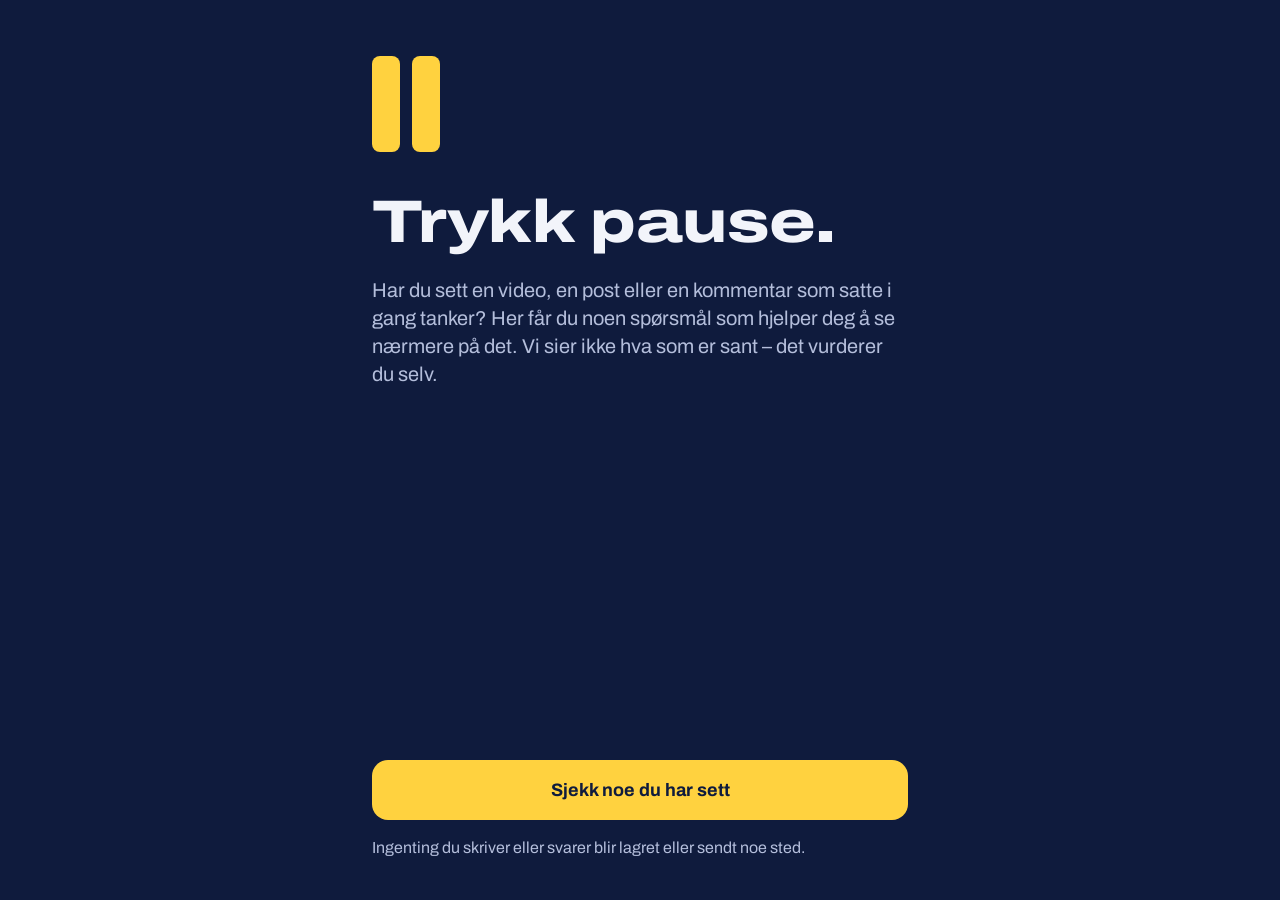
<file: index.html>
<!doctype html>
<html lang="nb">
<head>
  <meta charset="utf-8">
  <meta name="viewport" content="width=device-width, initial-scale=1, viewport-fit=cover">
  <meta name="referrer" content="no-referrer">
  <meta name="description" content="Guidede spørsmål som hjelper deg å se nærmere på innhold du møter på sosiale medier.">
  <meta name="theme-color" content="#0f1b3d">
  <title>Trykk pause</title>
  <link rel="manifest" href="manifest.webmanifest">
  <link rel="icon" href="ikoner/ikon.svg" type="image/svg+xml">
  <link rel="apple-touch-icon" href="ikoner/ikon-maskerbar-512.png">
  <link rel="stylesheet" href="style.css">
</head>
<body class="min-h-dvh bg-natt font-sans text-lg leading-relaxed text-tekst antialiased">
  <!--
    Alle synlige tekster hentes fra content.js.
    data-tekst="start.tittel" betyr: sett inn CONTENT.start.tittel her.
    Bare én <section> vises om gangen (de andre har attributtet hidden).
    Klassene (f.eks. "text-3xl") er Tailwind. Kjør ./bygg-css.sh etter at du endrer dem.
  -->
  <main id="app" class="mx-auto max-w-xl px-5 pb-[max(2.5rem,env(safe-area-inset-bottom))] pt-[max(2rem,env(safe-area-inset-top))]">

    <!-- 1. Startside -->
    <section id="skjerm-start" class="skjerm flex min-h-[calc(100dvh-4.5rem)] flex-col justify-between gap-10">
      <div class="pt-6">
        <div class="mb-10 flex gap-3" aria-hidden="true">
          <span class="block h-24 w-7 rounded-lg bg-signal"></span>
          <span class="block h-24 w-7 rounded-lg bg-signal"></span>
        </div>
        <h1 tabindex="-1" class="display mb-6 text-6xl" data-tekst="start.tittel"></h1>
        <p class="max-w-prose text-xl text-dempet" data-tekst="start.tekst"></p>
      </div>
      <div>
        <button type="button" class="knapp-hoved" id="start-knapp" data-tekst="start.knapp"></button>
        <p class="mt-4 text-base text-dempet" data-tekst="start.personvern"></p>
      </div>
    </section>

    <!-- 2. Beskriv innholdet -->
    <section id="skjerm-beskriv" class="skjerm" hidden>
      <h1 tabindex="-1" class="display mb-8 text-4xl" data-tekst="beskriv.tittel"></h1>
      <form id="beskriv-skjema" class="space-y-6" novalidate>
        <div>
          <label for="beskrivelse" class="mb-1 block font-bold" data-tekst="beskriv.label"></label>
          <p id="beskrivelse-hjelp" class="mb-3 text-base text-dempet" data-tekst="beskriv.hjelpetekst"></p>
          <textarea id="beskrivelse" rows="3" class="felt" aria-describedby="beskrivelse-hjelp" autocomplete="off"></textarea>
        </div>
        <div>
          <label for="lenke" class="mb-1 block font-bold" data-tekst="video.lenkeLabel"></label>
          <p id="lenke-hjelp" class="mb-3 text-base text-dempet" data-tekst="video.lenkeHjelp"></p>
          <input id="lenke" type="text" inputmode="url" class="felt" aria-describedby="lenke-hjelp" autocomplete="off" autocapitalize="off" spellcheck="false">
        </div>
        <button type="submit" class="knapp-hoved" data-tekst="beskriv.knapp"></button>
      </form>

      <h2 class="mb-4 mt-12 text-xl font-bold" data-tekst="video.eksemplerTittel"></h2>
      <ul id="eksempler" class="space-y-3"></ul>

      <button type="button" class="knapp-tekst mt-10" id="beskriv-tilbake" data-tekst="beskriv.tilbake"></button>
    </section>

    <!-- 3. «Analyserer …» -->
    <section id="skjerm-analyserer" class="skjerm flex min-h-[70dvh] flex-col items-center justify-center text-center" hidden>
      <div class="relative mb-10 aspect-[9/16] w-36 overflow-hidden rounded-3xl border-2 border-kant bg-flate" aria-hidden="true">
        <div class="absolute inset-x-6 top-10 h-2 rounded bg-kant"></div>
        <div class="absolute left-6 top-16 h-2 w-12 rounded bg-kant"></div>
        <div class="absolute inset-x-6 bottom-10 h-2 rounded bg-kant"></div>
        <div class="skannelinje absolute inset-x-0 h-1 bg-signal shadow-[0_0_18px_4px_rgba(255,210,63,0.55)]"></div>
      </div>
      <h1 tabindex="-1" class="display text-3xl" data-tekst="video.analyserer"></h1>
    </section>

    <!-- 4. Resultatet av den simulerte analysen (fylles inn av app.js) -->
    <section id="skjerm-analyse" class="skjerm" hidden>
      <h1 tabindex="-1" class="display mb-4 text-4xl" data-tekst="video.resultatTittel"></h1>
      <p id="analyse-video" class="mb-4 text-xl font-bold"></p>
      <p class="demo mb-6 text-base text-dempet">
        <span class="demo-merke mr-2" data-tekst="video.demoMerke"></span>
        <span data-tekst="video.demoForklaring"></span>
      </p>
      <p class="mb-8 text-dempet" data-tekst="video.resultatIntro"></p>
      <div id="analyse-liste" class="mb-10 space-y-8"></div>
      <button type="button" class="knapp-hoved" id="analyse-videre" data-tekst="video.resultatKnapp"></button>
    </section>

    <!-- 5. Spørsmål (innholdet byttes ut for hvert spørsmål) -->
    <section id="skjerm-sporsmal" class="skjerm" hidden>
      <!-- Fremdriftslinja: ett felt per tema, fylles inn av app.js -->
      <div id="tidslinje" class="mb-8 flex gap-1.5" aria-hidden="true"></div>

      <h1 tabindex="-1" id="sporsmal-overskrift" class="mb-8">
        <span class="mb-3 flex items-baseline justify-between gap-4 text-base">
          <span id="sporsmal-tema" class="font-bold text-(--tema)"></span>
          <span id="sporsmal-fremdrift" class="font-normal text-dempet"></span>
        </span>
        <span id="sporsmal-tekst" class="display block text-3xl"></span>
      </h1>

      <div id="hint" class="mb-8 rounded-r-2xl border-l-4 border-signal bg-flate px-5 py-4" hidden>
        <p class="mb-1 flex flex-wrap items-center gap-2 text-base font-bold">
          <span data-tekst="video.hintLabel"></span>
          <span class="demo-merke" data-tekst="video.demoMerke"></span>
        </p>
        <p id="hint-tekst"></p>
      </div>

      <div class="mb-8 space-y-3" role="group" aria-labelledby="sporsmal-tekst">
        <button type="button" class="knapp-svar" data-svar="ja" data-tekst="sporsmalSkjerm.svar.ja"></button>
        <button type="button" class="knapp-svar" data-svar="nei" data-tekst="sporsmalSkjerm.svar.nei"></button>
        <button type="button" class="knapp-svar" data-svar="vetIkke" data-tekst="sporsmalSkjerm.svar.vetIkke"></button>
      </div>

      <details id="hvorfor" class="group mb-8 rounded-2xl bg-flate">
        <summary class="flex min-h-14 cursor-pointer list-none items-center justify-between gap-4 px-5 py-3 font-bold [&::-webkit-details-marker]:hidden">
          <span data-tekst="sporsmalSkjerm.hvorforLabel"></span>
          <span class="text-2xl leading-none text-signal transition-transform group-open:rotate-45" aria-hidden="true">+</span>
        </summary>
        <p id="hvorfor-tekst" class="px-5 pb-5 text-dempet"></p>
      </details>

      <button type="button" class="knapp-tekst" id="sporsmal-tilbake" data-tekst="sporsmalSkjerm.tilbake"></button>
    </section>

    <!-- 6. Oppsummering (listene fylles inn av app.js) -->
    <section id="skjerm-oppsummering" class="skjerm" hidden>
      <h1 tabindex="-1" class="display mb-4 text-5xl" data-tekst="oppsummering.tittel"></h1>
      <p class="mb-8 text-dempet" data-tekst="oppsummering.intro"></p>

      <div id="du-sjekket" class="mb-10 rounded-2xl bg-flate px-5 py-4" hidden>
        <p class="text-base font-bold text-dempet" data-tekst="oppsummering.duSjekket"></p>
        <ul id="du-sjekket-liste" class="mt-1 space-y-1 break-words text-xl font-bold"></ul>
      </div>

      <h2 class="display mb-6 text-3xl" data-tekst="oppsummering.signalerTittel"></h2>
      <div id="signaler" class="space-y-8"></div>

      <div id="sjekk-naermere" class="mt-12" hidden>
        <h2 class="display mb-3 text-2xl" data-tekst="oppsummering.sjekkNaermereTittel"></h2>
        <p class="mb-4 text-dempet" data-tekst="oppsummering.sjekkNaermereIntro"></p>
        <ul id="sjekk-naermere-liste" class="list-disc space-y-2 pl-6 marker:text-signal"></ul>
      </div>

      <div class="my-12 border-l-[6px] border-signal pl-5">
        <h2 class="mb-2 text-base font-bold text-signal" data-tekst="oppsummering.refleksjonTittel"></h2>
        <p class="text-2xl font-semibold leading-snug" data-tekst="oppsummering.refleksjon"></p>
      </div>

      <h2 class="mb-3 text-xl font-bold" data-tekst="oppsummering.lesMerTittel"></h2>
      <ul id="lenker" class="mb-12 space-y-3"></ul>

      <button type="button" class="knapp-hoved" id="start-pa-nytt" data-tekst="oppsummering.startPaNytt"></button>
    </section>

  </main>

  <script src="content.js"></script>
  <script src="app.js"></script>
</body>
</html>
</file>
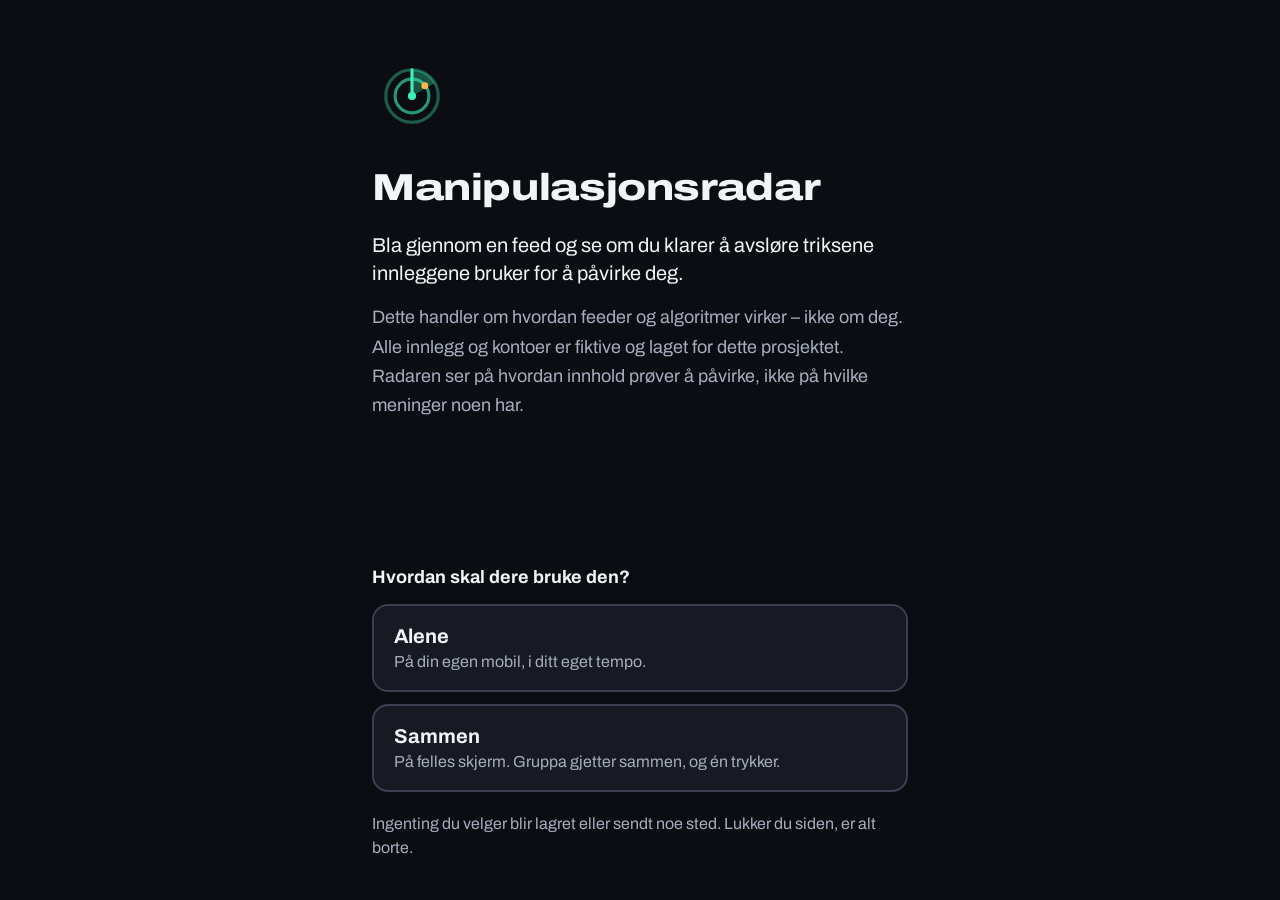
<file: manipulasjonsradar/index.html>
<!doctype html>
<html lang="nb" data-modus="alene">
<head>
  <meta charset="utf-8">
  <meta name="viewport" content="width=device-width, initial-scale=1, viewport-fit=cover">
  <meta name="referrer" content="no-referrer">
  <meta name="description" content="En fiktiv feed der du kan se hvilke manipulasjonsteknikker innlegg bruker. Prototype for et living lab-prosjekt.">
  <meta name="theme-color" content="#0b0d12">
  <meta name="color-scheme" content="dark">
  <title>Manipulasjonsradar</title>
  <link rel="manifest" href="manifest.webmanifest">
  <link rel="icon" href="ikoner/ikon.svg" type="image/svg+xml">
  <link rel="apple-touch-icon" href="ikoner/ikon-maskerbar-512.png">
  <link rel="stylesheet" href="style.css">
</head>
<body class="min-h-dvh bg-natt font-sans text-lg leading-relaxed text-tekst antialiased">
  <!--
    Alle synlige tekster hentes fra content.js (under «tekster»).
    data-tekst="start.tittel" betyr: sett inn CONTENT.tekster.start.tittel her.
    data-etikett="radar.lukk" gjør det samme for aria-label (teksten skjermlesere leser).
    Bare én <section class="skjerm"> vises om gangen.
    Klassene (f.eks. "text-3xl") er Tailwind. Kjør ./bygg-css.sh etter at du endrer dem.
  -->
  <noscript><p class="p-5">Denne siden trenger JavaScript.</p></noscript>

  <!-- Vises hvis content.js har en skrivefeil og ikke kan leses.
       Teksten står her fordi den da ikke kan hentes fra content.js. -->
  <section id="skjerm-innholdsfeil" class="skjerm side" hidden>
    <h1 tabindex="-1" class="display mb-4 text-4xl">Innholdsfila har en feil</h1>
    <p class="text-dempet">Siden klarte ikke å lese <code>content.js</code>. Som regel mangler det et komma eller et anførselstegn. Se README.md under «Hvis siden blir blank eller viser en feil».</p>
    <p class="mt-3 text-dempet">Hvis content.js ser riktig ut, kan det hende radar.js mangler.</p>
  </section>

  <!-- Vises hvis content.js kan leses, men noe i innholdet ikke stemmer. -->
  <section id="skjerm-feil" class="skjerm side" hidden>
    <h1 tabindex="-1" class="display mb-4 text-4xl">Noe i innholdet stemmer ikke</h1>
    <p class="mb-6 text-dempet">Rett opp dette i <code>content.js</code> og last siden på nytt:</p>
    <ul id="feilliste" class="list-disc space-y-2 pl-6"></ul>
  </section>

  <!-- 1. Start og valg av modus -->
  <section id="skjerm-start" class="skjerm side flex min-h-dvh flex-col justify-between gap-10" hidden>
    <div class="pt-6">
      <img src="ikoner/ikon.svg" alt="" class="mb-8 size-20 rounded-2xl">
      <h1 tabindex="-1" class="display display-stor mb-6" data-tekst="start.tittel"></h1>
      <p class="mb-4 text-xl" data-tekst="start.tekst"></p>
      <p class="text-dempet" data-tekst="start.ramme"></p>
    </div>
    <div class="space-y-3">
      <p class="font-bold" data-tekst="start.velg"></p>
      <button type="button" id="velg-alene" class="knapp-modus">
        <span class="block text-xl font-bold" data-tekst="start.alene"></span>
        <span class="block text-base text-dempet" data-tekst="start.aleneBeskrivelse"></span>
      </button>
      <button type="button" id="velg-sammen" class="knapp-modus">
        <span class="block text-xl font-bold" data-tekst="start.sammen"></span>
        <span class="block text-base text-dempet" data-tekst="start.sammenBeskrivelse"></span>
      </button>
      <p class="pt-2 text-base text-dempet" data-tekst="start.personvern"></p>
    </div>
  </section>

  <!-- 2. De seks teknikkene (kan hoppes over) -->
  <section id="skjerm-intro" class="skjerm side" hidden>
    <!-- Tittelen står før «Hopp over» i koden, så første Tab etter tittelen går til «Hopp over». -->
    <div class="mb-4 flex flex-wrap-reverse items-start justify-between gap-x-4 gap-y-2">
      <h1 tabindex="-1" class="display text-4xl" data-tekst="intro.tittel"></h1>
      <button type="button" id="intro-hopp" class="knapp-tekst ml-auto" data-tekst="intro.hopp"></button>
    </div>
    <p class="mb-8 text-dempet" data-tekst="intro.tekst"></p>
    <ul id="intro-liste" class="mb-10 space-y-4"></ul>
    <button type="button" id="intro-start" class="knapp-hoved" data-tekst="intro.start"></button>
  </section>

  <!-- 3. Feeden: ett kort per innlegg, pluss et sluttkort. Kortene lages av app.js. -->
  <section id="skjerm-feed" class="skjerm relative" hidden>
    <h1 tabindex="-1" class="sr-only" data-tekst="feed.tittel"></h1>
    <div class="feed-topp">
      <span class="kort-merke" data-tekst="feed.fiktiv"></span>
      <p id="fremdrift" class="kort-merke tabular-nums"></p>
    </div>
    <ol id="feed" class="feed"></ol>
  </section>

  <!-- Radarpanelet: åpnes fra «Skann med radaren» på hvert kort. -->
  <dialog id="radar" class="radar" aria-labelledby="radar-tittel">
    <div class="radar-innhold">
      <div class="mb-5 flex items-start justify-between gap-4">
        <div>
          <p id="radar-konto" class="text-base text-dempet"></p>
          <h2 id="radar-tittel" tabindex="-1" class="display text-3xl"></h2>
        </div>
        <button type="button" id="radar-lukk" class="knapp-ikon" data-etikett="radar.lukk"><span aria-hidden="true">✕</span></button>
      </div>

      <!-- Kopi av innlegget, så det synes mens man gjetter (skjules når innlegget står ved siden av). -->
      <div id="radar-innlegg" class="innlegg-kopi mb-5"></div>

      <div id="radar-snakk" class="mb-5 rounded-2xl bg-flate-lys p-4" hidden>
        <p class="text-sm font-bold uppercase tracking-wide text-oversett" data-tekst="radar.snakkOm"></p>
        <p id="radar-snakk-tekst" class="mt-1 text-xl font-semibold"></p>
      </div>

      <div id="radar-gjett">
        <p class="mb-4 text-dempet" data-tekst="radar.hjelp"></p>
        <ul id="radar-valg" class="mb-6 space-y-2"></ul>
        <button type="button" id="radar-vis" class="knapp-hoved" data-tekst="radar.vis" disabled></button>
      </div>

      <div id="radar-resultat" hidden>
        <div id="radar-funn" class="mb-6 space-y-3"></div>
        <p id="radar-notat" class="mb-6 rounded-2xl bg-flate-lys p-4" hidden></p>
        <button type="button" id="radar-tilbake" class="knapp-hoved" data-tekst="radar.tilbake"></button>
      </div>
    </div>
  </dialog>

  <!-- 4. Feedreisen -->
  <section id="skjerm-reise" class="skjerm side" hidden>
    <h1 tabindex="-1" class="display display-stor mb-4" data-tekst="reise.tittel"></h1>
    <p class="mb-10 text-xl text-dempet" data-tekst="reise.tekst"></p>

    <h2 class="mb-2 text-2xl font-bold" data-tekst="reise.tidslinjeTittel"></h2>
    <p class="mb-4 text-base text-dempet" data-tekst="reise.tidslinjeTekst"></p>
    <ol id="reise-tidslinje" role="list" class="mb-3 flex h-40 items-end gap-1.5"></ol>
    <p class="mb-12 flex items-center gap-2 text-sm text-dempet">
      <span class="soyle soyle-kontroll inline-block h-3 w-5 rounded-sm" aria-hidden="true"></span>
      <span data-tekst="reise.kontrollForklaring"></span>
    </p>

    <h2 id="reise-kart-tittel" class="mb-2 text-2xl font-bold" data-tekst="reise.kartTittel"></h2>
    <p class="mb-4 text-base text-dempet" data-tekst="reise.kartTekst"></p>
    <div class="relative mb-12 overflow-x-auto">
      <table id="reise-kart" aria-labelledby="reise-kart-tittel" class="w-full border-separate border-spacing-0.5 text-sm"></table>
    </div>

    <h2 id="reise-treff-tittel" class="mb-4 text-2xl font-bold"></h2>
    <ul id="reise-treff" role="list" class="mb-3 space-y-3"></ul>
    <p id="reise-ikke-skannet" class="mb-12 text-base text-dempet"></p>

    <h2 class="mb-4 text-2xl font-bold" data-tekst="reise.refleksjonTittel"></h2>
    <ul id="reise-refleksjon" role="list" class="mb-12 space-y-3"></ul>

    <div class="space-y-3">
      <button type="button" id="reise-igjen" class="knapp-hoved" data-tekst="reise.igjen"></button>
      <button type="button" id="reise-ny" class="knapp-tekst w-full" data-tekst="reise.nyStart"></button>
    </div>
  </section>

  <script src="content.js"></script>
  <script src="radar.js"></script>
  <script src="app.js"></script>
</body>
</html>
</file>
<file: style.css>
/*! tailwindcss v4.3.3 | MIT License | https://tailwindcss.com */
@layer properties{@supports (((-webkit-hyphens:none)) and (not (margin-trim:inline))) or ((-moz-orient:inline) and (not (color:rgb(from red r g b)))){*,:before,:after,::backdrop{--tw-space-y-reverse:0;--tw-border-style:solid;--tw-leading:initial;--tw-font-weight:initial;--tw-shadow:0 0 #0000;--tw-shadow-color:initial;--tw-shadow-alpha:100%;--tw-inset-shadow:0 0 #0000;--tw-inset-shadow-color:initial;--tw-inset-shadow-alpha:100%;--tw-ring-color:initial;--tw-ring-shadow:0 0 #0000;--tw-inset-ring-color:initial;--tw-inset-ring-shadow:0 0 #0000;--tw-ring-inset:initial;--tw-ring-offset-width:0px;--tw-ring-offset-color:#fff;--tw-ring-offset-shadow:0 0 #0000;--tw-duration:initial}}}@layer theme{:root,:host{--font-sans:"Archivo", system-ui, -apple-system, "Segoe UI", sans-serif;--font-mono:ui-monospace, SFMono-Regular, Menlo, Monaco, Consolas, "Liberation Mono", "Courier New", monospace;--spacing:.25rem;--container-xl:36rem;--text-sm:.875rem;--text-sm--line-height:calc(1.25 / .875);--text-base:1rem;--text-base--line-height:calc(1.5 / 1);--text-lg:1.125rem;--text-lg--line-height:calc(1.75 / 1.125);--text-xl:1.25rem;--text-xl--line-height:calc(1.75 / 1.25);--text-2xl:1.5rem;--text-2xl--line-height:calc(2 / 1.5);--text-3xl:1.875rem;--text-3xl--line-height:calc(2.25 / 1.875);--text-4xl:2.25rem;--text-4xl--line-height:calc(2.5 / 2.25);--text-5xl:3rem;--text-5xl--line-height:1;--text-6xl:3.75rem;--text-6xl--line-height:1;--font-weight-normal:400;--font-weight-semibold:600;--font-weight-bold:700;--leading-snug:1.375;--leading-relaxed:1.625;--radius-lg:.5rem;--radius-2xl:1rem;--radius-3xl:1.5rem;--default-transition-duration:.15s;--default-transition-timing-function:cubic-bezier(.4, 0, .2, 1);--default-font-family:var(--font-sans);--default-mono-font-family:var(--font-mono);--color-natt:#0f1b3d;--color-flate:#182a5c;--color-flate-lys:#22397a;--color-kant:#3a5196;--color-tekst:#f2f4fa;--color-dempet:#b4bedb;--color-signal:#ffd23f}}@layer base{*,:after,:before,::backdrop{box-sizing:border-box;border:0 solid;margin:0;padding:0}::file-selector-button{box-sizing:border-box;border:0 solid;margin:0;padding:0}html,:host{-webkit-text-size-adjust:100%;tab-size:4;line-height:1.5;font-family:var(--default-font-family,-apple-system, BlinkMacSystemFont, "Segoe UI", Roboto, "Helvetica Neue", "Noto Sans", Arial, sans-serif, "Apple Color Emoji", "Segoe UI Emoji", "Segoe UI Symbol", "Noto Color Emoji");font-feature-settings:var(--default-font-feature-settings,normal);font-variation-settings:var(--default-font-variation-settings,normal);-webkit-tap-highlight-color:transparent}hr{height:0;color:inherit;border-top-width:1px}abbr:where([title]){-webkit-text-decoration:underline dotted;text-decoration:underline dotted}h1,h2,h3,h4,h5,h6{font-size:inherit;font-weight:inherit}a{color:inherit;-webkit-text-decoration:inherit;-webkit-text-decoration:inherit;-webkit-text-decoration:inherit;text-decoration:inherit}b,strong{font-weight:bolder}code,kbd,samp,pre{font-family:var(--default-mono-font-family,ui-monospace, SFMono-Regular, Menlo, Monaco, Consolas, "Liberation Mono", "Courier New", monospace);font-feature-settings:var(--default-mono-font-feature-settings,normal);font-variation-settings:var(--default-mono-font-variation-settings,normal);font-size:1em}small{font-size:80%}sub,sup{vertical-align:baseline;font-size:75%;line-height:0;position:relative}sub{bottom:-.25em}sup{top:-.5em}table{text-indent:0;border-color:inherit;border-collapse:collapse}:-moz-focusring:where(:not(iframe)){outline:auto}progress{vertical-align:baseline}summary{display:list-item}ol,ul,menu{list-style:none}img,svg,video,canvas,audio,iframe,embed,object{vertical-align:middle;display:block}img,video{max-width:100%;height:auto}button,input,select,optgroup,textarea{font:inherit;font-feature-settings:inherit;font-variation-settings:inherit;letter-spacing:inherit;color:inherit;opacity:1;background-color:#0000;border-radius:0}::file-selector-button{font:inherit;font-feature-settings:inherit;font-variation-settings:inherit;letter-spacing:inherit;color:inherit;opacity:1;background-color:#0000;border-radius:0}:where(select:is([multiple],[size])) optgroup{font-weight:bolder}:where(select:is([multiple],[size])) optgroup option{padding-inline-start:20px}::file-selector-button{margin-inline-end:4px}::placeholder{opacity:1}@supports (not ((-webkit-appearance:-apple-pay-button))) or (contain-intrinsic-size:1px){::placeholder{color:currentColor}@supports (color:color-mix(in lab, red, red)){::placeholder{color:color-mix(in oklab, currentcolor 50%, transparent)}}}textarea{resize:vertical}::-webkit-search-decoration{-webkit-appearance:none}::-webkit-date-and-time-value{min-height:1lh;text-align:inherit}::-webkit-datetime-edit{display:inline-flex}::-webkit-datetime-edit-fields-wrapper{padding:0}::-webkit-datetime-edit{padding-block:0}::-webkit-datetime-edit-year-field{padding-block:0}::-webkit-datetime-edit-month-field{padding-block:0}::-webkit-datetime-edit-day-field{padding-block:0}::-webkit-datetime-edit-hour-field{padding-block:0}::-webkit-datetime-edit-minute-field{padding-block:0}::-webkit-datetime-edit-second-field{padding-block:0}::-webkit-datetime-edit-millisecond-field{padding-block:0}::-webkit-datetime-edit-meridiem-field{padding-block:0}::-webkit-calendar-picker-indicator{line-height:1}:-moz-ui-invalid{box-shadow:none}button,input:where([type=button],[type=reset],[type=submit]){appearance:button}::file-selector-button{appearance:button}::-webkit-inner-spin-button{height:auto}::-webkit-outer-spin-button{height:auto}[hidden]:where(:not([hidden=until-found])){display:none!important}html{background:var(--color-natt);color:var(--color-tekst);-webkit-tap-highlight-color:transparent}:focus-visible{outline:3px solid var(--color-signal);outline-offset:3px}[tabindex="-1"]:focus{outline:none}::selection{background:var(--color-signal);color:var(--color-natt)}}@layer components{.display{letter-spacing:-.01em;text-wrap:balance;font-weight:800;font-stretch:125%;line-height:1.05}.knapp-hoved{min-height:calc(var(--spacing) * 14);border-radius:var(--radius-2xl);background-color:var(--color-signal);width:100%;padding-inline:calc(var(--spacing) * 6);padding-block:calc(var(--spacing) * 4);font-size:var(--text-lg);line-height:var(--tw-leading,var(--text-lg--line-height));--tw-font-weight:var(--font-weight-bold);font-weight:var(--font-weight-bold);color:var(--color-natt);cursor:pointer;transition-property:transform,translate,scale,rotate;transition-timing-function:var(--tw-ease,var(--default-transition-timing-function));transition-duration:var(--tw-duration,var(--default-transition-duration));display:block}.knapp-hoved:active{scale:.98}.knapp-svar{min-height:calc(var(--spacing) * 16);border-radius:var(--radius-2xl);border-style:var(--tw-border-style);border-width:2px;border-color:var(--color-kant);background-color:var(--color-flate);width:100%;padding-inline:calc(var(--spacing) * 5);padding-block:calc(var(--spacing) * 4);cursor:pointer;text-align:left;font-size:var(--text-xl);line-height:var(--tw-leading,var(--text-xl--line-height));--tw-font-weight:var(--font-weight-bold);font-weight:var(--font-weight-bold);transition-property:color,background-color,border-color,outline-color,text-decoration-color,fill,stroke,--tw-gradient-from,--tw-gradient-via,--tw-gradient-to;transition-timing-function:var(--tw-ease,var(--default-transition-timing-function));transition-duration:var(--tw-duration,var(--default-transition-duration));justify-content:space-between;align-items:center;display:flex}@media (hover:hover){.knapp-svar:hover{background-color:var(--color-flate-lys)}}.knapp-svar[aria-pressed=true]{border-color:var(--tema);background:var(--tema)}@supports (color:color-mix(in lab, red, red)){.knapp-svar[aria-pressed=true]{background:color-mix(in srgb, var(--tema) 18%, var(--color-flate))}}.knapp-svar[aria-pressed=true]:after{content:"✓";content:"✓" / "";color:var(--tema)}.knapp-tekst{min-height:calc(var(--spacing) * 12);cursor:pointer;padding-inline:var(--spacing);--tw-font-weight:var(--font-weight-semibold);font-weight:var(--font-weight-semibold);color:var(--color-dempet);text-underline-offset:4px;text-decoration-line:underline}@media (hover:hover){.knapp-tekst:hover{color:var(--color-tekst)}}.felt{border-radius:var(--radius-2xl);border-style:var(--tw-border-style);border-width:2px;border-color:var(--color-kant);background-color:var(--color-flate);width:100%;padding-inline:calc(var(--spacing) * 4);padding-block:calc(var(--spacing) * 3);font-size:var(--text-lg);line-height:var(--tw-leading,var(--text-lg--line-height));color:var(--color-tekst)}.felt::placeholder{color:var(--color-dempet)}.demo-merke{background-color:var(--color-signal);padding-inline:calc(var(--spacing) * 2.5);padding-block:calc(var(--spacing) * .5);font-size:var(--text-sm);line-height:var(--tw-leading,var(--text-sm--line-height));--tw-font-weight:var(--font-weight-bold);font-weight:var(--font-weight-bold);color:var(--color-natt);border-radius:3.40282e38px;display:inline-block}}@layer utilities{.absolute{position:absolute}.relative{position:relative}.inset-x-0{inset-inline:0}.inset-x-6{inset-inline:calc(var(--spacing) * 6)}.top-10{top:calc(var(--spacing) * 10)}.top-16{top:calc(var(--spacing) * 16)}.bottom-10{bottom:calc(var(--spacing) * 10)}.left-6{left:calc(var(--spacing) * 6)}.mx-auto{margin-inline:auto}.my-12{margin-block:calc(var(--spacing) * 12)}.mt-1{margin-top:var(--spacing)}.mt-4{margin-top:calc(var(--spacing) * 4)}.mt-10{margin-top:calc(var(--spacing) * 10)}.mt-12{margin-top:calc(var(--spacing) * 12)}.mr-2{margin-right:calc(var(--spacing) * 2)}.mb-1{margin-bottom:var(--spacing)}.mb-2{margin-bottom:calc(var(--spacing) * 2)}.mb-3{margin-bottom:calc(var(--spacing) * 3)}.mb-4{margin-bottom:calc(var(--spacing) * 4)}.mb-6{margin-bottom:calc(var(--spacing) * 6)}.mb-8{margin-bottom:calc(var(--spacing) * 8)}.mb-10{margin-bottom:calc(var(--spacing) * 10)}.mb-12{margin-bottom:calc(var(--spacing) * 12)}.block{display:block}.flex{display:flex}.hidden{display:none}.aspect-\[9\/16\]{aspect-ratio:9/16}.size-3{width:calc(var(--spacing) * 3);height:calc(var(--spacing) * 3)}.h-1{height:var(--spacing)}.h-2{height:calc(var(--spacing) * 2)}.h-24{height:calc(var(--spacing) * 24)}.h-full{height:100%}.min-h-14{min-height:calc(var(--spacing) * 14)}.min-h-\[70dvh\]{min-height:70dvh}.min-h-\[calc\(100dvh-4\.5rem\)\]{min-height:calc(100dvh - 4.5rem)}.min-h-dvh{min-height:100dvh}.w-7{width:calc(var(--spacing) * 7)}.w-12{width:calc(var(--spacing) * 12)}.w-36{width:calc(var(--spacing) * 36)}.w-full{width:100%}.max-w-prose{max-width:65ch}.max-w-xl{max-width:var(--container-xl)}.shrink-0{flex-shrink:0}.cursor-pointer{cursor:pointer}.list-disc{list-style-type:disc}.list-none{list-style-type:none}.flex-col{flex-direction:column}.flex-wrap{flex-wrap:wrap}.items-baseline{align-items:baseline}.items-center{align-items:center}.justify-between{justify-content:space-between}.justify-center{justify-content:center}.gap-1\.5{gap:calc(var(--spacing) * 1.5)}.gap-2{gap:calc(var(--spacing) * 2)}.gap-2\.5{gap:calc(var(--spacing) * 2.5)}.gap-3{gap:calc(var(--spacing) * 3)}.gap-4{gap:calc(var(--spacing) * 4)}.gap-10{gap:calc(var(--spacing) * 10)}:where(.space-y-1>:not(:last-child)){--tw-space-y-reverse:0;margin-block-start:calc(var(--spacing) * var(--tw-space-y-reverse));margin-block-end:calc(var(--spacing) * calc(1 - var(--tw-space-y-reverse)))}:where(.space-y-2>:not(:last-child)){--tw-space-y-reverse:0;margin-block-start:calc(calc(var(--spacing) * 2) * var(--tw-space-y-reverse));margin-block-end:calc(calc(var(--spacing) * 2) * calc(1 - var(--tw-space-y-reverse)))}:where(.space-y-3>:not(:last-child)){--tw-space-y-reverse:0;margin-block-start:calc(calc(var(--spacing) * 3) * var(--tw-space-y-reverse));margin-block-end:calc(calc(var(--spacing) * 3) * calc(1 - var(--tw-space-y-reverse)))}:where(.space-y-4>:not(:last-child)){--tw-space-y-reverse:0;margin-block-start:calc(calc(var(--spacing) * 4) * var(--tw-space-y-reverse));margin-block-end:calc(calc(var(--spacing) * 4) * calc(1 - var(--tw-space-y-reverse)))}:where(.space-y-6>:not(:last-child)){--tw-space-y-reverse:0;margin-block-start:calc(calc(var(--spacing) * 6) * var(--tw-space-y-reverse));margin-block-end:calc(calc(var(--spacing) * 6) * calc(1 - var(--tw-space-y-reverse)))}:where(.space-y-8>:not(:last-child)){--tw-space-y-reverse:0;margin-block-start:calc(calc(var(--spacing) * 8) * var(--tw-space-y-reverse));margin-block-end:calc(calc(var(--spacing) * 8) * calc(1 - var(--tw-space-y-reverse)))}.overflow-hidden{overflow:hidden}.rounded{border-radius:.25rem}.rounded-2xl{border-radius:var(--radius-2xl)}.rounded-3xl{border-radius:var(--radius-3xl)}.rounded-full{border-radius:3.40282e38px}.rounded-lg{border-radius:var(--radius-lg)}.rounded-r-2xl{border-top-right-radius:var(--radius-2xl);border-bottom-right-radius:var(--radius-2xl)}.border{border-style:var(--tw-border-style);border-width:1px}.border-2{border-style:var(--tw-border-style);border-width:2px}.border-l-4{border-left-style:var(--tw-border-style);border-left-width:4px}.border-l-\[6px\]{border-left-style:var(--tw-border-style);border-left-width:6px}.border-\(--tema\){border-color:var(--tema)}.border-kant{border-color:var(--color-kant)}.border-signal{border-color:var(--color-signal)}.bg-\(--tema\){background-color:var(--tema)}.bg-flate{background-color:var(--color-flate)}.bg-kant{background-color:var(--color-kant)}.bg-natt{background-color:var(--color-natt)}.bg-signal{background-color:var(--color-signal)}.p-3{padding:calc(var(--spacing) * 3)}.px-5{padding-inline:calc(var(--spacing) * 5)}.py-3{padding-block:calc(var(--spacing) * 3)}.py-4{padding-block:calc(var(--spacing) * 4)}.pt-6{padding-top:calc(var(--spacing) * 6)}.pt-\[max\(2rem\,env\(safe-area-inset-top\)\)\]{padding-top:max(2rem, env(safe-area-inset-top))}.pb-5{padding-bottom:calc(var(--spacing) * 5)}.pb-\[max\(2\.5rem\,env\(safe-area-inset-bottom\)\)\]{padding-bottom:max(2.5rem, env(safe-area-inset-bottom))}.pl-4{padding-left:calc(var(--spacing) * 4)}.pl-5{padding-left:calc(var(--spacing) * 5)}.pl-6{padding-left:calc(var(--spacing) * 6)}.text-center{text-align:center}.text-left{text-align:left}.font-sans{font-family:var(--font-sans)}.text-2xl{font-size:var(--text-2xl);line-height:var(--tw-leading,var(--text-2xl--line-height))}.text-3xl{font-size:var(--text-3xl);line-height:var(--tw-leading,var(--text-3xl--line-height))}.text-4xl{font-size:var(--text-4xl);line-height:var(--tw-leading,var(--text-4xl--line-height))}.text-5xl{font-size:var(--text-5xl);line-height:var(--tw-leading,var(--text-5xl--line-height))}.text-6xl{font-size:var(--text-6xl);line-height:var(--tw-leading,var(--text-6xl--line-height))}.text-base{font-size:var(--text-base);line-height:var(--tw-leading,var(--text-base--line-height))}.text-lg{font-size:var(--text-lg);line-height:var(--tw-leading,var(--text-lg--line-height))}.text-xl{font-size:var(--text-xl);line-height:var(--tw-leading,var(--text-xl--line-height))}.leading-none{--tw-leading:1;line-height:1}.leading-relaxed{--tw-leading:var(--leading-relaxed);line-height:var(--leading-relaxed)}.leading-snug{--tw-leading:var(--leading-snug);line-height:var(--leading-snug)}.font-bold{--tw-font-weight:var(--font-weight-bold);font-weight:var(--font-weight-bold)}.font-normal{--tw-font-weight:var(--font-weight-normal);font-weight:var(--font-weight-normal)}.font-semibold{--tw-font-weight:var(--font-weight-semibold);font-weight:var(--font-weight-semibold)}.break-words{overflow-wrap:break-word}.text-\(--tema\){color:var(--tema)}.text-dempet{color:var(--color-dempet)}.text-signal{color:var(--color-signal)}.text-tekst{color:var(--color-tekst)}.underline{text-decoration-line:underline}.underline-offset-4{text-underline-offset:4px}.antialiased{-webkit-font-smoothing:antialiased;-moz-osx-font-smoothing:grayscale}.shadow-\[0_0_18px_4px_rgba\(255\,210\,63\,0\.55\)\]{--tw-shadow:0 0 18px 4px var(--tw-shadow-color,#ffd23f8c);box-shadow:var(--tw-inset-shadow), var(--tw-inset-ring-shadow), var(--tw-ring-offset-shadow), var(--tw-ring-shadow), var(--tw-shadow)}.transition-\[width\]{transition-property:width;transition-timing-function:var(--tw-ease,var(--default-transition-timing-function));transition-duration:var(--tw-duration,var(--default-transition-duration))}.transition-colors{transition-property:color,background-color,border-color,outline-color,text-decoration-color,fill,stroke,--tw-gradient-from,--tw-gradient-via,--tw-gradient-to;transition-timing-function:var(--tw-ease,var(--default-transition-timing-function));transition-duration:var(--tw-duration,var(--default-transition-duration))}.transition-transform{transition-property:transform,translate,scale,rotate;transition-timing-function:var(--tw-ease,var(--default-transition-timing-function));transition-duration:var(--tw-duration,var(--default-transition-duration))}.duration-300{--tw-duration:.3s;transition-duration:.3s}.group-open\:rotate-45:is(:where(.group):is([open],:popover-open,:open) *){rotate:45deg}.marker\:text-signal ::marker{color:var(--color-signal)}.marker\:text-signal::marker{color:var(--color-signal)}.marker\:text-signal ::-webkit-details-marker{color:var(--color-signal)}.marker\:text-signal::-webkit-details-marker{color:var(--color-signal)}@media (hover:hover){.hover\:bg-flate-lys:hover{background-color:var(--color-flate-lys)}}@media (prefers-reduced-motion:reduce){.motion-reduce\:transition-none{transition-property:none}}.\[\&\:\:-webkit-details-marker\]\:hidden::-webkit-details-marker{display:none}}@font-face{font-family:Archivo;src:url(fonter/archivo.woff2)format("woff2");font-weight:100 900;font-stretch:62% 125%;font-display:swap}@keyframes skann{0%{top:0}to{top:calc(100% - 4px)}}.skannelinje{animation:1s ease-in-out infinite alternate skann}@media (prefers-reduced-motion:reduce){.skannelinje{animation:none;top:50%}}@property --tw-space-y-reverse{syntax:"*";inherits:false;initial-value:0}@property --tw-border-style{syntax:"*";inherits:false;initial-value:solid}@property --tw-leading{syntax:"*";inherits:false}@property --tw-font-weight{syntax:"*";inherits:false}@property --tw-shadow{syntax:"*";inherits:false;initial-value:0 0 #0000}@property --tw-shadow-color{syntax:"*";inherits:false}@property --tw-shadow-alpha{syntax:"<percentage>";inherits:false;initial-value:100%}@property --tw-inset-shadow{syntax:"*";inherits:false;initial-value:0 0 #0000}@property --tw-inset-shadow-color{syntax:"*";inherits:false}@property --tw-inset-shadow-alpha{syntax:"<percentage>";inherits:false;initial-value:100%}@property --tw-ring-color{syntax:"*";inherits:false}@property --tw-ring-shadow{syntax:"*";inherits:false;initial-value:0 0 #0000}@property --tw-inset-ring-color{syntax:"*";inherits:false}@property --tw-inset-ring-shadow{syntax:"*";inherits:false;initial-value:0 0 #0000}@property --tw-ring-inset{syntax:"*";inherits:false}@property --tw-ring-offset-width{syntax:"<length>";inherits:false;initial-value:0}@property --tw-ring-offset-color{syntax:"*";inherits:false;initial-value:#fff}@property --tw-ring-offset-shadow{syntax:"*";inherits:false;initial-value:0 0 #0000}@property --tw-duration{syntax:"*";inherits:false}
</file>
<file: manipulasjonsradar/style.css>
/*! tailwindcss v4.3.3 | MIT License | https://tailwindcss.com */
@layer properties{@supports (((-webkit-hyphens:none)) and (not (margin-trim:inline))) or ((-moz-orient:inline) and (not (color:rgb(from red r g b)))){*,:before,:after,::backdrop{--tw-border-spacing-x:0;--tw-border-spacing-y:0;--tw-space-y-reverse:0;--tw-border-style:solid;--tw-leading:initial;--tw-font-weight:initial;--tw-tracking:initial;--tw-ordinal:initial;--tw-slashed-zero:initial;--tw-numeric-figure:initial;--tw-numeric-spacing:initial;--tw-numeric-fraction:initial;--tw-scale-x:1;--tw-scale-y:1;--tw-scale-z:1}}}@layer theme{:root,:host{--font-sans:"Archivo", system-ui, -apple-system, "Segoe UI", sans-serif;--font-mono:ui-monospace, SFMono-Regular, Menlo, Monaco, Consolas, "Liberation Mono", "Courier New", monospace;--spacing:.25rem;--container-xl:36rem;--text-xs:.75rem;--text-xs--line-height:calc(1 / .75);--text-sm:.875rem;--text-sm--line-height:calc(1.25 / .875);--text-base:1rem;--text-base--line-height:calc(1.5 / 1);--text-lg:1.125rem;--text-lg--line-height:calc(1.75 / 1.125);--text-xl:1.25rem;--text-xl--line-height:calc(1.75 / 1.25);--text-2xl:1.5rem;--text-2xl--line-height:calc(2 / 1.5);--text-3xl:1.875rem;--text-3xl--line-height:calc(2.25 / 1.875);--text-4xl:2.25rem;--text-4xl--line-height:calc(2.5 / 2.25);--font-weight-semibold:600;--font-weight-bold:700;--tracking-wide:.025em;--leading-relaxed:1.625;--radius-sm:.25rem;--radius-md:.375rem;--radius-2xl:1rem;--default-transition-duration:.15s;--default-transition-timing-function:cubic-bezier(.4, 0, .2, 1);--default-font-family:var(--font-sans);--default-mono-font-family:var(--font-mono);--color-natt:#0b0d12;--color-flate:#171a22;--color-flate-lys:#222633;--color-kant:#3a4052;--color-tekst:#f3f4f7;--color-dempet:#a6adbd;--color-radar:#3cf0b4;--color-oversett:#ffb547;--color-press:#ff7a59}}@layer base{*,:after,:before,::backdrop{box-sizing:border-box;border:0 solid;margin:0;padding:0}::file-selector-button{box-sizing:border-box;border:0 solid;margin:0;padding:0}html,:host{-webkit-text-size-adjust:100%;tab-size:4;line-height:1.5;font-family:var(--default-font-family,-apple-system, BlinkMacSystemFont, "Segoe UI", Roboto, "Helvetica Neue", "Noto Sans", Arial, sans-serif, "Apple Color Emoji", "Segoe UI Emoji", "Segoe UI Symbol", "Noto Color Emoji");font-feature-settings:var(--default-font-feature-settings,normal);font-variation-settings:var(--default-font-variation-settings,normal);-webkit-tap-highlight-color:transparent}hr{height:0;color:inherit;border-top-width:1px}abbr:where([title]){-webkit-text-decoration:underline dotted;text-decoration:underline dotted}h1,h2,h3,h4,h5,h6{font-size:inherit;font-weight:inherit}a{color:inherit;-webkit-text-decoration:inherit;-webkit-text-decoration:inherit;-webkit-text-decoration:inherit;text-decoration:inherit}b,strong{font-weight:bolder}code,kbd,samp,pre{font-family:var(--default-mono-font-family,ui-monospace, SFMono-Regular, Menlo, Monaco, Consolas, "Liberation Mono", "Courier New", monospace);font-feature-settings:var(--default-mono-font-feature-settings,normal);font-variation-settings:var(--default-mono-font-variation-settings,normal);font-size:1em}small{font-size:80%}sub,sup{vertical-align:baseline;font-size:75%;line-height:0;position:relative}sub{bottom:-.25em}sup{top:-.5em}table{text-indent:0;border-color:inherit;border-collapse:collapse}:-moz-focusring:where(:not(iframe)){outline:auto}progress{vertical-align:baseline}summary{display:list-item}ol,ul,menu{list-style:none}img,svg,video,canvas,audio,iframe,embed,object{vertical-align:middle;display:block}img,video{max-width:100%;height:auto}button,input,select,optgroup,textarea{font:inherit;font-feature-settings:inherit;font-variation-settings:inherit;letter-spacing:inherit;color:inherit;opacity:1;background-color:#0000;border-radius:0}::file-selector-button{font:inherit;font-feature-settings:inherit;font-variation-settings:inherit;letter-spacing:inherit;color:inherit;opacity:1;background-color:#0000;border-radius:0}:where(select:is([multiple],[size])) optgroup{font-weight:bolder}:where(select:is([multiple],[size])) optgroup option{padding-inline-start:20px}::file-selector-button{margin-inline-end:4px}::placeholder{opacity:1}@supports (not ((-webkit-appearance:-apple-pay-button))) or (contain-intrinsic-size:1px){::placeholder{color:currentColor}@supports (color:color-mix(in lab, red, red)){::placeholder{color:color-mix(in oklab, currentcolor 50%, transparent)}}}textarea{resize:vertical}::-webkit-search-decoration{-webkit-appearance:none}::-webkit-date-and-time-value{min-height:1lh;text-align:inherit}::-webkit-datetime-edit{display:inline-flex}::-webkit-datetime-edit-fields-wrapper{padding:0}::-webkit-datetime-edit{padding-block:0}::-webkit-datetime-edit-year-field{padding-block:0}::-webkit-datetime-edit-month-field{padding-block:0}::-webkit-datetime-edit-day-field{padding-block:0}::-webkit-datetime-edit-hour-field{padding-block:0}::-webkit-datetime-edit-minute-field{padding-block:0}::-webkit-datetime-edit-second-field{padding-block:0}::-webkit-datetime-edit-millisecond-field{padding-block:0}::-webkit-datetime-edit-meridiem-field{padding-block:0}::-webkit-calendar-picker-indicator{line-height:1}:-moz-ui-invalid{box-shadow:none}button,input:where([type=button],[type=reset],[type=submit]){appearance:button}::file-selector-button{appearance:button}::-webkit-inner-spin-button{height:auto}::-webkit-outer-spin-button{height:auto}[hidden]:where(:not([hidden=until-found])){display:none!important}html{background:var(--color-natt);color:var(--color-tekst);-webkit-tap-highlight-color:transparent}html[data-modus=sammen]{font-size:125%}:focus-visible{outline:3px solid var(--color-radar);outline-offset:3px}[tabindex="-1"]:focus{outline:none}::selection{background:var(--color-radar);color:var(--color-natt)}}@layer components{.display{letter-spacing:-.01em;text-wrap:balance;overflow-wrap:anywhere;font-weight:800;font-stretch:125%;line-height:1.05}.display-stor{font-size:min(3rem,7cqi)}.side{max-width:var(--container-xl);padding-top:max(2rem, env(safe-area-inset-top));padding-bottom:max(2.5rem, env(safe-area-inset-bottom));padding-left:var(--kant-v);padding-right:var(--kant-h);margin-inline:auto;container-type:inline-size}html[data-modus=sammen] .side{max-width:60rem}.knapp-hoved{min-height:calc(var(--spacing) * 14);border-radius:var(--radius-2xl);background-color:var(--color-radar);width:100%;padding-inline:calc(var(--spacing) * 6);padding-block:calc(var(--spacing) * 4);font-size:var(--text-lg);line-height:var(--tw-leading,var(--text-lg--line-height));--tw-font-weight:var(--font-weight-bold);font-weight:var(--font-weight-bold);color:var(--color-natt);cursor:pointer;transition-property:transform,translate,scale,rotate;transition-timing-function:var(--tw-ease,var(--default-transition-timing-function));transition-duration:var(--tw-duration,var(--default-transition-duration));display:block}.knapp-hoved:active{scale:.98}.knapp-hoved:disabled{cursor:not-allowed;background-color:var(--color-kant);color:var(--color-dempet)}.knapp-hoved:disabled:active{--tw-scale-x:100%;--tw-scale-y:100%;--tw-scale-z:100%;scale:var(--tw-scale-x) var(--tw-scale-y)}.knapp-modus{min-height:calc(var(--spacing) * 16);border-radius:var(--radius-2xl);border-style:var(--tw-border-style);border-width:2px;border-color:var(--color-kant);background-color:var(--color-flate);width:100%;padding-inline:calc(var(--spacing) * 5);padding-block:calc(var(--spacing) * 4);text-align:left;cursor:pointer;transition-property:color,background-color,border-color,outline-color,text-decoration-color,fill,stroke,--tw-gradient-from,--tw-gradient-via,--tw-gradient-to;transition-timing-function:var(--tw-ease,var(--default-transition-timing-function));transition-duration:var(--tw-duration,var(--default-transition-duration));display:block}@media (hover:hover){.knapp-modus:hover{border-color:var(--color-radar)}}.knapp-tekst{min-height:calc(var(--spacing) * 12);cursor:pointer;padding-inline:var(--spacing);--tw-font-weight:var(--font-weight-semibold);font-weight:var(--font-weight-semibold);color:var(--color-dempet);text-underline-offset:4px;text-decoration-line:underline}@media (hover:hover){.knapp-tekst:hover{color:var(--color-tekst)}}.knapp-ikon{width:calc(var(--spacing) * 12);height:calc(var(--spacing) * 12);cursor:pointer;background-color:var(--color-flate-lys);font-size:var(--text-xl);line-height:var(--tw-leading,var(--text-xl--line-height));border-radius:3.40282e38px;flex-shrink:0;place-items:center;display:grid}.feed{scroll-snap-type:y mandatory;overscroll-behavior:contain;height:100dvh;overflow-y:auto}html.radar-apen[data-modus=sammen] .feed{padding-right:var(--radar-bredde)}.feed-topp{pointer-events:none;z-index:10;justify-content:space-between;align-items:center;gap:calc(var(--spacing) * 2);padding-top:max(1rem, env(safe-area-inset-top));padding-left:max(1rem, env(safe-area-inset-left));padding-right:max(1rem, env(safe-area-inset-right));inset-inline:0;display:flex;position:absolute;top:0}.kort-merke{background-color:#0b0d12b3;border-radius:3.40282e38px}@supports (color:color-mix(in lab, red, red)){.kort-merke{background-color:color-mix(in oklab, var(--color-natt) 70%, transparent)}}.kort-merke{padding-inline:calc(var(--spacing) * 3);padding-block:var(--spacing);font-size:var(--text-sm);line-height:var(--tw-leading,var(--text-sm--line-height));--tw-font-weight:var(--font-weight-semibold);font-weight:var(--font-weight-semibold)}.kort{scroll-snap-align:start;scroll-snap-stop:always;height:100dvh;padding:max(4rem, env(safe-area-inset-top)) max(var(--kant-h), calc(50% - var(--kort-maks) / 2)) max(1.25rem, env(safe-area-inset-bottom)) max(var(--kant-v), calc(50% - var(--kort-maks) / 2));background:linear-gradient(165deg, var(--fra), var(--til));text-shadow:0 1px 3px #00000080;grid-template-rows:minmax(0,1fr) auto;gap:1rem;display:grid;position:relative;overflow:hidden}.kort:after{content:"";pointer-events:none;background:linear-gradient(#0000 45%,#000000a6);position:absolute;inset:0}.kort>*{z-index:1;min-width:0;position:relative}.kort-scene{align-items:center;min-height:0;display:flex;overflow:hidden}.kort-skjermtekst{white-space:pre-line;overflow-wrap:anywhere;width:100%;font-size:clamp(1.75rem,8vw,3.25rem)}html[data-modus=sammen] .kort-skjermtekst{font-size:clamp(2rem,4.5vw,4rem)}.kort-bunn{overflow-wrap:anywhere;min-width:0}.kort-tall{gap:calc(var(--spacing) * 4);font-size:var(--text-base);line-height:var(--tw-leading,var(--text-base--line-height));--tw-font-weight:var(--font-weight-semibold);font-weight:var(--font-weight-semibold);flex-shrink:0;display:flex}@media (orientation:landscape) and (max-height:32rem){:root{--kort-maks:60rem}.kort{padding-top:max(3.5rem, env(safe-area-inset-top));padding-bottom:max(1rem, env(safe-area-inset-bottom));grid-template-rows:minmax(0,1fr);grid-template-columns:minmax(0,1fr) minmax(0,22rem);gap:1.5rem}.kort-bunn{overscroll-behavior:contain;align-self:end;max-height:100%;overflow-y:auto}.kort-slutt{grid-template-columns:minmax(0,1fr)}}@media (orientation:portrait) and (max-height:44rem){.kort{padding-top:max(3.5rem, env(safe-area-inset-top));gap:.75rem}.knapp-radar{margin-top:.75rem}}.knapp-radar{margin-top:calc(var(--spacing) * 4);min-height:calc(var(--spacing) * 14);cursor:pointer;justify-content:center;align-items:center;gap:calc(var(--spacing) * 2);border-radius:var(--radius-2xl);border-style:var(--tw-border-style);border-width:2px;border-color:var(--color-radar);background-color:#0b0d12cc;width:100%;display:flex}@supports (color:color-mix(in lab, red, red)){.knapp-radar{background-color:color-mix(in oklab, var(--color-natt) 80%, transparent)}}.knapp-radar{padding-inline:calc(var(--spacing) * 5);padding-block:calc(var(--spacing) * 3);font-size:var(--text-lg);line-height:var(--tw-leading,var(--text-lg--line-height));--tw-font-weight:var(--font-weight-bold);font-weight:var(--font-weight-bold);color:var(--color-radar);text-shadow:none}.knapp-radar.er-skannet{background-color:var(--color-radar);color:var(--color-natt)}.kort-slutt{background:var(--color-natt);text-shadow:none}.kort-slutt:after{display:none}.radar{background:var(--color-flate);width:100%;max-width:100%;max-height:88dvh;color:var(--color-tekst);border:0;border-radius:1.5rem 1.5rem 0 0;margin:auto 0 0;padding:0;overflow-y:auto}.radar::backdrop{background:#0009}.radar-innhold{padding:1.25rem var(--kant-h) max(1.5rem, env(safe-area-inset-bottom)) var(--kant-v)}@media (min-width:40rem){.radar{border-radius:1.5rem;max-width:36rem;margin:auto}}html[data-modus=sammen] .radar{width:var(--radar-bredde);max-width:var(--radar-bredde);border-radius:0;height:100dvh;max-height:100dvh;margin:0 0 0 auto}html[data-modus=sammen] .radar::backdrop{background:0 0}@media (orientation:landscape) and (max-height:32rem){:root{--radar-bredde:min(26rem, 55vw)}.radar{width:var(--radar-bredde);max-width:var(--radar-bredde);border-radius:0;height:100dvh;max-height:100dvh;margin:0 0 0 auto}.radar::backdrop{background:0 0}.radar-innhold{padding-top:max(1rem, env(safe-area-inset-top));padding-left:1.25rem}html.radar-apen .feed{padding-right:var(--radar-bredde)}html.radar-apen .kort{grid-template-rows:minmax(0,1fr) auto;grid-template-columns:minmax(0,1fr)}html.radar-apen .kort-bunn{align-self:stretch;max-height:45dvh}}:where(.innlegg-kopi>:not(:last-child)){--tw-space-y-reverse:0;margin-block-start:calc(var(--spacing) * var(--tw-space-y-reverse));margin-block-end:calc(var(--spacing) * calc(1 - var(--tw-space-y-reverse)))}.innlegg-kopi{border-radius:var(--radius-2xl);padding:calc(var(--spacing) * 4);font-size:var(--text-base);line-height:var(--tw-leading,var(--text-base--line-height));background:linear-gradient(165deg, var(--fra), var(--til));text-shadow:0 1px 3px #00000080;overflow-wrap:anywhere}.innlegg-kopi-skjermtekst{white-space:pre-line;margin-bottom:.5rem;font-size:1.25rem}html[data-modus=sammen] .innlegg-kopi{display:none}@media (orientation:landscape) and (max-height:32rem){.innlegg-kopi{display:none}}.utvid{list-style:none}.utvid::-webkit-details-marker{display:none}.utvid:before{content:"▸";content:"▸" / "";width:1.25em;transition:transform .15s;display:inline-block}details[open]>.utvid:before{transform:rotate(90deg)}.knapp-valg{min-height:calc(var(--spacing) * 14);cursor:pointer;align-items:center;gap:calc(var(--spacing) * 3);border-radius:var(--radius-2xl);border-style:var(--tw-border-style);border-width:2px;border-color:var(--color-kant);background-color:var(--color-natt);width:100%;padding-inline:calc(var(--spacing) * 4);padding-block:calc(var(--spacing) * 3);text-align:left;transition-property:color,background-color,border-color,outline-color,text-decoration-color,fill,stroke,--tw-gradient-from,--tw-gradient-via,--tw-gradient-to;transition-timing-function:var(--tw-ease,var(--default-transition-timing-function));transition-duration:var(--tw-duration,var(--default-transition-duration));display:flex}@media (hover:hover){.knapp-valg:hover{border-color:var(--color-dempet)}}.knapp-valg:before{content:"";width:calc(var(--spacing) * 6);height:calc(var(--spacing) * 6);border-radius:var(--radius-md);border-style:var(--tw-border-style);border-width:2px;border-color:var(--color-dempet);flex-shrink:0}.knapp-valg[aria-pressed=true]{border-color:var(--color-radar);background:#112825}@supports (color:color-mix(in lab, red, red)){.knapp-valg[aria-pressed=true]{background:color-mix(in srgb, var(--color-radar) 12%, var(--color-natt))}}.knapp-valg[aria-pressed=true]:before{content:"✓";content:"✓" / "";border-color:var(--color-radar);background-color:var(--color-radar);font-size:var(--text-base);line-height:var(--tw-leading,var(--text-base--line-height));--tw-font-weight:var(--font-weight-bold);font-weight:var(--font-weight-bold);color:var(--color-natt);place-items:center;display:grid}.funn{border-radius:var(--radius-2xl);border-style:var(--tw-border-style);background-color:var(--color-natt);padding:calc(var(--spacing) * 4);border-width:2px}.funn[data-status=funnet]{border-color:var(--color-radar)}.funn[data-status=oversett]{border-color:var(--color-oversett)}.funn[data-status=ikkeHer]{--tw-border-style:dashed;border-style:dashed;border-color:var(--color-kant)}.funn-status{margin-bottom:var(--spacing);align-items:center;gap:calc(var(--spacing) * 2);font-size:var(--text-sm);line-height:var(--tw-leading,var(--text-sm--line-height));--tw-font-weight:var(--font-weight-bold);font-weight:var(--font-weight-bold);--tw-tracking:var(--tracking-wide);letter-spacing:var(--tracking-wide);text-transform:uppercase;display:flex}.funn[data-status=funnet] .funn-status{color:var(--color-radar)}.funn[data-status=oversett] .funn-status{color:var(--color-oversett)}.funn[data-status=ikkeHer] .funn-status{color:var(--color-dempet)}.soyle{background:var(--color-press)}.soyle[data-niva="0"]{background:var(--color-kant)}.soyle[data-niva="1"]{background:#914939}@supports (color:color-mix(in lab, red, red)){.soyle[data-niva="1"]{background:color-mix(in srgb, var(--color-press) 55%, var(--color-natt))}}.soyle[data-niva="2"]{background:#c96249}@supports (color:color-mix(in lab, red, red)){.soyle[data-niva="2"]{background:color-mix(in srgb, var(--color-press) 78%, var(--color-natt))}}.soyle.soyle-kontroll{background:repeating-linear-gradient(45deg, var(--color-dempet) 0 3px, transparent 3px 6px);border:1px solid var(--color-dempet)}}@layer utilities{.sr-only{clip-path:inset(50%);white-space:nowrap;border-width:0;width:1px;height:1px;margin:-1px;padding:0;position:absolute;overflow:hidden}.relative{position:relative}.mt-1{margin-top:var(--spacing)}.mt-2{margin-top:calc(var(--spacing) * 2)}.mt-3{margin-top:calc(var(--spacing) * 3)}.mb-2{margin-bottom:calc(var(--spacing) * 2)}.mb-3{margin-bottom:calc(var(--spacing) * 3)}.mb-4{margin-bottom:calc(var(--spacing) * 4)}.mb-5{margin-bottom:calc(var(--spacing) * 5)}.mb-6{margin-bottom:calc(var(--spacing) * 6)}.mb-8{margin-bottom:calc(var(--spacing) * 8)}.mb-10{margin-bottom:calc(var(--spacing) * 10)}.mb-12{margin-bottom:calc(var(--spacing) * 12)}.ml-auto{margin-left:auto}.block{display:block}.flex{display:flex}.hidden{display:none}.inline-block{display:inline-block}.size-20{width:calc(var(--spacing) * 20);height:calc(var(--spacing) * 20)}.h-2{height:calc(var(--spacing) * 2)}.h-3{height:calc(var(--spacing) * 3)}.h-12{height:calc(var(--spacing) * 12)}.h-24{height:calc(var(--spacing) * 24)}.h-32{height:calc(var(--spacing) * 32)}.h-40{height:calc(var(--spacing) * 40)}.h-full{height:100%}.min-h-11{min-height:calc(var(--spacing) * 11)}.min-h-dvh{min-height:100dvh}.w-5{width:calc(var(--spacing) * 5)}.w-full{width:100%}.flex-1{flex:1}.border-separate{border-collapse:separate}.border-spacing-0\.5{--tw-border-spacing-x:calc(var(--spacing) * .5);--tw-border-spacing-y:calc(var(--spacing) * .5);border-spacing:var(--tw-border-spacing-x) var(--tw-border-spacing-y)}.cursor-pointer{cursor:pointer}.list-disc{list-style-type:disc}.flex-col{flex-direction:column}.flex-wrap{flex-wrap:wrap}.flex-wrap-reverse{flex-wrap:wrap-reverse}.items-baseline{align-items:baseline}.items-center{align-items:center}.items-end{align-items:flex-end}.items-start{align-items:flex-start}.justify-between{justify-content:space-between}.justify-end{justify-content:flex-end}.gap-1{gap:var(--spacing)}.gap-1\.5{gap:calc(var(--spacing) * 1.5)}.gap-2{gap:calc(var(--spacing) * 2)}.gap-4{gap:calc(var(--spacing) * 4)}.gap-10{gap:calc(var(--spacing) * 10)}:where(.space-y-0\.5>:not(:last-child)){--tw-space-y-reverse:0;margin-block-start:calc(calc(var(--spacing) * .5) * var(--tw-space-y-reverse));margin-block-end:calc(calc(var(--spacing) * .5) * calc(1 - var(--tw-space-y-reverse)))}:where(.space-y-1>:not(:last-child)){--tw-space-y-reverse:0;margin-block-start:calc(var(--spacing) * var(--tw-space-y-reverse));margin-block-end:calc(var(--spacing) * calc(1 - var(--tw-space-y-reverse)))}:where(.space-y-2>:not(:last-child)){--tw-space-y-reverse:0;margin-block-start:calc(calc(var(--spacing) * 2) * var(--tw-space-y-reverse));margin-block-end:calc(calc(var(--spacing) * 2) * calc(1 - var(--tw-space-y-reverse)))}:where(.space-y-3>:not(:last-child)){--tw-space-y-reverse:0;margin-block-start:calc(calc(var(--spacing) * 3) * var(--tw-space-y-reverse));margin-block-end:calc(calc(var(--spacing) * 3) * calc(1 - var(--tw-space-y-reverse)))}:where(.space-y-4>:not(:last-child)){--tw-space-y-reverse:0;margin-block-start:calc(calc(var(--spacing) * 4) * var(--tw-space-y-reverse));margin-block-end:calc(calc(var(--spacing) * 4) * calc(1 - var(--tw-space-y-reverse)))}.gap-x-3{column-gap:calc(var(--spacing) * 3)}.gap-x-4{column-gap:calc(var(--spacing) * 4)}.gap-y-1{row-gap:var(--spacing)}.gap-y-2{row-gap:calc(var(--spacing) * 2)}.self-center{align-self:center}.overflow-hidden{overflow:hidden}.overflow-x-auto{overflow-x:auto}.rounded-2xl{border-radius:var(--radius-2xl)}.rounded-full{border-radius:3.40282e38px}.rounded-md{border-radius:var(--radius-md)}.rounded-sm{border-radius:var(--radius-sm)}.rounded-t-md{border-top-left-radius:var(--radius-md);border-top-right-radius:var(--radius-md)}.border-2{border-style:var(--tw-border-style);border-width:2px}.border-l-2{border-left-style:var(--tw-border-style);border-left-width:2px}.border-dashed{--tw-border-style:dashed;border-style:dashed}.border-kant{border-color:var(--color-kant)}.border-radar{border-color:var(--color-radar)}.border-tekst\/40{border-color:#f3f4f766}@supports (color:color-mix(in lab, red, red)){.border-tekst\/40{border-color:color-mix(in oklab, var(--color-tekst) 40%, transparent)}}.bg-flate{background-color:var(--color-flate)}.bg-flate-lys{background-color:var(--color-flate-lys)}.bg-kant{background-color:var(--color-kant)}.bg-natt{background-color:var(--color-natt)}.bg-radar{background-color:var(--color-radar)}.p-4{padding:calc(var(--spacing) * 4)}.p-5{padding:calc(var(--spacing) * 5)}.py-2{padding-block:calc(var(--spacing) * 2)}.pt-2{padding-top:calc(var(--spacing) * 2)}.pt-6{padding-top:calc(var(--spacing) * 6)}.pr-2{padding-right:calc(var(--spacing) * 2)}.pl-3{padding-left:calc(var(--spacing) * 3)}.pl-6{padding-left:calc(var(--spacing) * 6)}.text-center{text-align:center}.text-left{text-align:left}.font-sans{font-family:var(--font-sans)}.text-2xl{font-size:var(--text-2xl);line-height:var(--tw-leading,var(--text-2xl--line-height))}.text-3xl{font-size:var(--text-3xl);line-height:var(--tw-leading,var(--text-3xl--line-height))}.text-4xl{font-size:var(--text-4xl);line-height:var(--tw-leading,var(--text-4xl--line-height))}.text-base{font-size:var(--text-base);line-height:var(--tw-leading,var(--text-base--line-height))}.text-lg{font-size:var(--text-lg);line-height:var(--tw-leading,var(--text-lg--line-height))}.text-sm{font-size:var(--text-sm);line-height:var(--tw-leading,var(--text-sm--line-height))}.text-xl{font-size:var(--text-xl);line-height:var(--tw-leading,var(--text-xl--line-height))}.text-xs{font-size:var(--text-xs);line-height:var(--tw-leading,var(--text-xs--line-height))}.leading-relaxed{--tw-leading:var(--leading-relaxed);line-height:var(--leading-relaxed)}.font-bold{--tw-font-weight:var(--font-weight-bold);font-weight:var(--font-weight-bold)}.font-semibold{--tw-font-weight:var(--font-weight-semibold);font-weight:var(--font-weight-semibold)}.tracking-wide{--tw-tracking:var(--tracking-wide);letter-spacing:var(--tracking-wide)}.text-dempet{color:var(--color-dempet)}.text-kant{color:var(--color-kant)}.text-oversett{color:var(--color-oversett)}.text-press{color:var(--color-press)}.text-radar{color:var(--color-radar)}.text-tekst{color:var(--color-tekst)}.text-tekst\/80{color:#f3f4f7cc}@supports (color:color-mix(in lab, red, red)){.text-tekst\/80{color:color-mix(in oklab, var(--color-tekst) 80%, transparent)}}.text-tekst\/85{color:#f3f4f7d9}@supports (color:color-mix(in lab, red, red)){.text-tekst\/85{color:color-mix(in oklab, var(--color-tekst) 85%, transparent)}}.uppercase{text-transform:uppercase}.tabular-nums{--tw-numeric-spacing:tabular-nums;font-variant-numeric:var(--tw-ordinal,) var(--tw-slashed-zero,) var(--tw-numeric-figure,) var(--tw-numeric-spacing,) var(--tw-numeric-fraction,)}.antialiased{-webkit-font-smoothing:antialiased;-moz-osx-font-smoothing:grayscale}}@font-face{font-family:Archivo;src:url(fonter/archivo.woff2)format("woff2");font-weight:100 900;font-stretch:62% 125%;font-display:swap}:root{color-scheme:dark;--radar-bredde:min(34rem, 45vw);--kort-maks:36rem;--kant-v:max(1.25rem, env(safe-area-inset-left));--kant-h:max(1.25rem, env(safe-area-inset-right))}html[data-modus=sammen]{--kort-maks:60rem}@media (prefers-reduced-motion:reduce){*{scroll-behavior:auto!important;transition:none!important}}@property --tw-border-spacing-x{syntax:"<length>";inherits:false;initial-value:0}@property --tw-border-spacing-y{syntax:"<length>";inherits:false;initial-value:0}@property --tw-space-y-reverse{syntax:"*";inherits:false;initial-value:0}@property --tw-border-style{syntax:"*";inherits:false;initial-value:solid}@property --tw-leading{syntax:"*";inherits:false}@property --tw-font-weight{syntax:"*";inherits:false}@property --tw-tracking{syntax:"*";inherits:false}@property --tw-ordinal{syntax:"*";inherits:false}@property --tw-slashed-zero{syntax:"*";inherits:false}@property --tw-numeric-figure{syntax:"*";inherits:false}@property --tw-numeric-spacing{syntax:"*";inherits:false}@property --tw-numeric-fraction{syntax:"*";inherits:false}@property --tw-scale-x{syntax:"*";inherits:false;initial-value:1}@property --tw-scale-y{syntax:"*";inherits:false;initial-value:1}@property --tw-scale-z{syntax:"*";inherits:false;initial-value:1}
</file>
